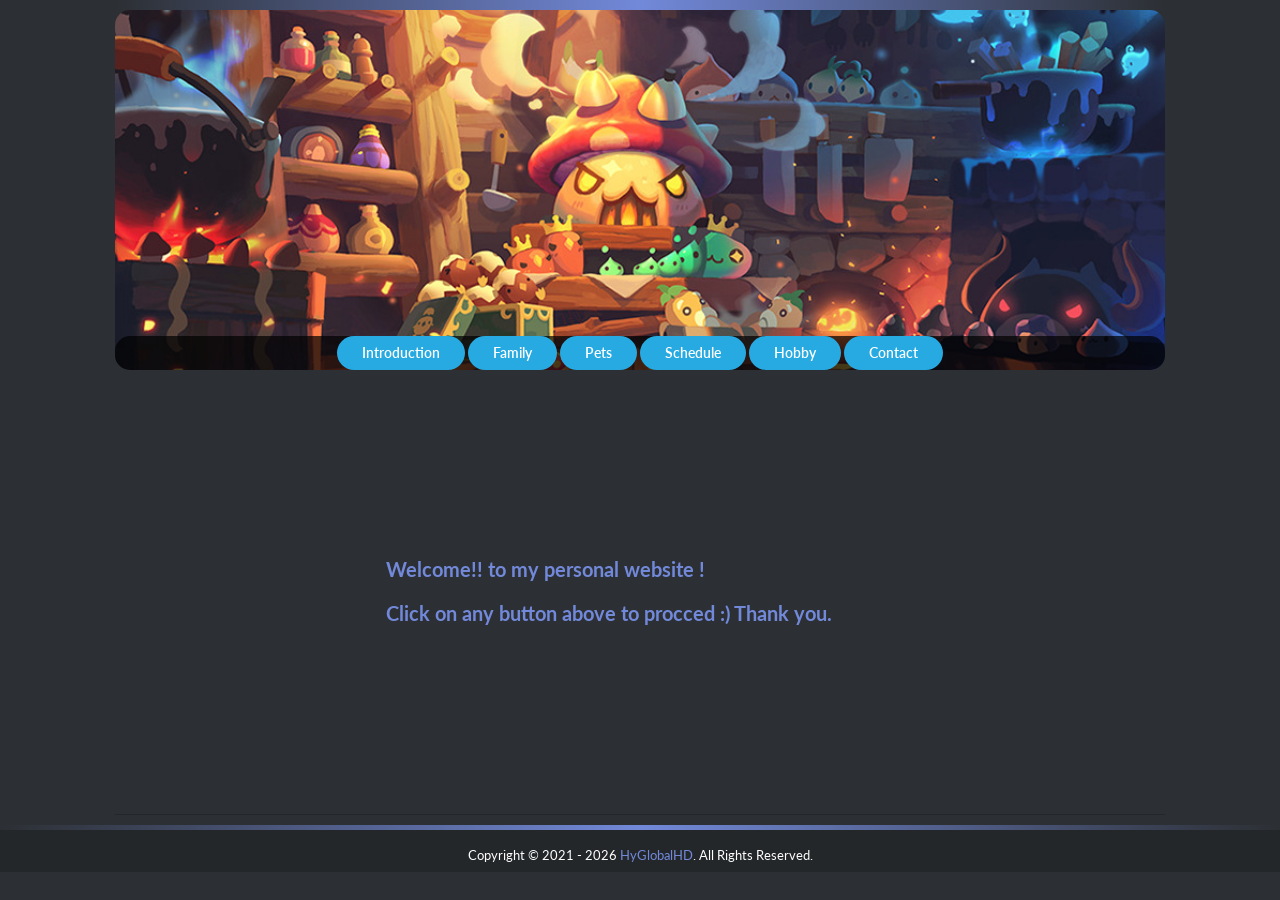
<file: index.html>
<!DOCTYPE html>
<html lang="en">
<head>
    <meta charset="UTF-8">
    <meta name="viewport" content="width=device-width, initial-scale=1">
    <!-- Title -->
    <title>My Personal Website</title>
    <!-- favicon. Image are taken from One Punch-Man, and only use just a tiny part of it -->
    <link rel="icon" href="media/opm-saitama-mad.png" type="image/icon type">
    <!-- Stylesheet -->
    <link rel="stylesheet" href="script/main.css">
    <style>
    </style>
    <!--Google Font-->
    <link href="https://fonts.googleapis.com/css?family=Lato:300,400,400i,700,700i" rel="stylesheet">
</head>
<body>

    <!-- Menu -->
    <div class="container">
        <div class="header-gradient"></div>
        <div class="cover">
            <div class="header">
                <a class="button" href="#intro" id="1" onmousedown="setVisible(this.id)">Introduction</a>
                <a class="button" href="#family" id="2" onmousedown="setVisible(this.id)">Family</a>
                <a class="button" href="#pets" id="3" onmousedown="setVisible(this.id)">Pets</a>
                <a class="button" href="#schedule" id="4" onmousedown="setVisible(this.id)">Schedule</a>
                <a class="button" href="#hobby" id="5" onmousedown="setVisible(this.id)">Hobby</a>
                <a class="button" href="#contact" id="6" onmousedown="setVisible(this.id)">Contact</a>
            </div>
        </div>

        <div id="splash" class="content content-under">
            <br><br><br><br><br><br><br>
            <h2 class="center">Welcome!! to my personal website !</h2>
            <h2 class="center"> Click on any button above to procced :) Thank you. </h2>
            <br><br><br><br><br><br><br>
        </div>
    
    
        <!-- Content -->
        <div id="intro" class="content content-under" style="display: none;">
            <h2>#Introduction</h2>
            <div> 
                <table class="box box-out center">
                 <tr>
                     <th>My Picture:</th>
                     <th>
                         <img src="media/mypicture.jpg" width="200px" height="260px">
                     </th>
                 </tr>
                 <tr>
                   <th> Full Name: </th>
                  <th> Amirul Adli Fahmi Bin Azam </th>
                 </tr>
                 <tr>
                   <th> Pen-Name: </th>
                  <th> HyGlobalHD </th>
                 </tr>
                 <tr>
                  <th> Birth date: </th>
                  <th> 13th April 2000 </th>
                 </tr>
                 <tr>
                  <th> Occupation: </th>
                  <th> Student </th>
                 </tr>
                 <tr>
                  <th> About: </th>
                  <th> Currently a student of UiTM, taking Diploma in Computer Science. 
                  </br> I usually goes by HyGLobalHD online.
                  </th>
                 </tr>
                 <tr>
                  <th> Hobby: </th>
                  <th>
                   <li> Reading novel </li>
                   <li> Reading manga </li>
                   <li> Programming </li>
                   <li> Gaming </li>
                  </th>
                 </tr>
                 <tr>
                  <th> Media Social: </th>
                  <th>
                    Instagram: <a href="https://instagram.com/hyglobalhd" target="_blank" style="color: white;">@hyglobalhd </a>
                   </br>
                    Github: <a href="https://github.com/hyglobalhd" target="_blank" style="color: white;">@hyglobalhd </a>
                  </th>
                 </tr>
                </table>
               </div>
        </div>
        
        <div id="family" class="content content-under" style="display: none;">
            <h2>#Family</h2>
            <p>About my family here
            </br>My family have a total of 7 people, including my parents.
            </br>I have 2 brother, and 2 little sister.
            </br>I am the middle child.</p>
            <br><br><br><br><br><br><br><br><br>
        </div>

        <div id="pets" class="content content-under" style="display: none;">
            <h2>#Pets</h2>
            <p>This is my pet, his name is cotton.</p>
            <img src="media/mypets.jpg" height="250px" width="250px">
        </div>

        <div id="schedule" class="content content-under" style="display: none;">
            <h2>#Schedule</h2>
            <p>This is my schedule for semester 4</p>
            <table class="box box-out center">
                <tr>
                    <th>Monday</th>
                    <th>
                        ENT300 10:00am-11:50am
                        <br>
                        ISP250 2:00pm-3.50pm
                        <br>
                        STA116 4:00pm-5:50pm
                    </th>
                </tr>
                <tr>
                    <th>Tuesday</th>
                    <th>CSC305 8:00am-9:50am <br>
                    CSC264 10:00am-11:50am 
                    <br>
                    ENT300 12:00pm-12:50pm 
                    <br>
                    ITT300 2:00pm-3:50pm 
                    </th>
                </tr>
                <tr>
                    <th>Wednesday</th>
                    <th>
                        STA116 10:00am-11:50am 
                        <br>
                        ISP250 2:00pm-3:50pm 
                    </th>
                </tr>
                <tr>
                    <th>Thursday</th>
                    <th>
                        CSC305 2:00pm-3:50pm
                        <br>
                        CSC264 4:00pm-5:50pm 
                    </th>
                </tr>
                <tr>
                    <th>Friday</th>
                    <th>
                        ITT300 10:00am-11:50am
                        <br>
                        HBU131 5:00pm-6:50pm 
                    </th>
                </tr>
            </table>
        </div>

        <div id="hobby" class="content content-under" style="display: none;">
            <h2>#Hobby</h2>
            <p>My hobby:
            <br>
            When I have spare time, I usually go to <a href="https://webnovel.com" target="_blank">webnovel.com</a> to read some novel.
            <br>
            Currently I am following "Losing money to be a tycoon", it mainly a comedy novel.
            <br>
            I also like to play game such as <a href="http://www.maplesea.com" target="_blank">MaplestorySEA</a>, and <a href="https://www.aq.com" target="_blank">Adventure Quest World</a>.
            <br>
            I also try to upload some part of my code in <a href="https://github.com/hyglobalhd">Github</a>.

            </p>
            
        <div class="content">
            <p>One of my favourite bgm from MaplestorySEA. Usually start at the login main screen.</p>
            <div class="center">
                <!-- Audio Source: Maplestory -->
                <!-- BGM title: Title -->
                <audio controls loop>
                    <source src="media/ms-title.ogg" type="audio/ogg">
                </audio>
            </div>
            <p> Below are some of my favourite playlist..</p>
            <div class="content">
                <iframe width="100%" height="315" src="https://www.youtube.com/embed/videoseries?list=PLGTsdxfOGDOrunC2mgkCBXkgQXatrviVQ" title="YouTube video player" frameborder="0" allow="accelerometer; autoplay; clipboard-write; encrypted-media; gyroscope; picture-in-picture" allowfullscreen></iframe> <!-- Taken from YouTube -->
            </div>
        </div>
        </div>


        <div id="contact" class="content content-under" style="display: none;">
            <h2>Contact Me! </h2>
            <!-- Contact me: idea to send an email from a static website using google script-->
            <!-- learn how to do from: https://github.com/dwyl/learn-to-send-email-via-google-script-html-no-server -->
            <!-- Disclaimer: I don't use 100% of what it teach, instead I only use a bit of the knowledge to set up a google script and set up my own form using my css and javascript.-->
            <!--https://script.google.com/macros/s/AKfycbxVo5qOW8a4XLDTKXz0c47XqZx7jRbVeinJIUb1/exec -->
            <form class="gform" method="POST" action="https://script.google.com/macros/s/AKfycbxVo5qOW8a4XLDTKXz0c47XqZx7jRbVeinJIUb1/exec">
                <div class="form-data">
                    <fieldset>
                        <label for="name">Name: </label>
                        <input type="text" id="name" name="name" required placeholder="Your name"/>
                    </fieldset>
                    <fieldset>
                        <label for="email">Your Email: </label>
                        <input id="email" name="email" type="email" value="" required placeholder="your.name@email.com"/>
                    </fieldset>
                    <fieldset>
                        <label for="message">Message: </label>
                        <textarea id="message" name="message" rows="10" placeholder="Your message here."></textarea>
                    </fieldset>
                    <fieldset style="display: none;">
                        <!-- Credit for security information to avoid bot spam: https://github.com/dwyl/ -->
                        <label for="honeypot" style="display: none;">To help avoid spam, utilize a Honeypot technique with a hidden text field; must be empty to submit the form! Otherwise, we assume the user is a spam bot.</label>
                        <input id="honeypot" type="text" name="honeypot" value="" style="display: none;"/>
                    </fieldset>
                    <fieldset>
                        <label for="captcha">Enter captcha: </label>
                        <input id="captcha-input" name="captcha" placeholder="Enter the captcha" value="" required/>
                        <em><span id="captcha-data" style="color: #7289da; font-size: 30px;"></span></em>
                        <div class="button" onmousedown="captchaValidation()">Validation</div>
                    </fieldset>
                    <p></p>
                    <div id="button_validated"></div>
                    <!--
                        <button class="button" id="captcha-button" style="display: none;">Send</button>-->
    
                </div>
                
                <div class="thank_you center" style="display: none;">
                    <h2>Thank you for contacting me! <br> I will contact you back!</h2>
                </div>
            </form>
        </div>


    </div>

    
    <footer class="footer">
    </footer>

    <!-- Copyrights -->
    <div class="copyright">
        Copyright &copy;  <span id="year"></span> <a href="https://github.com/hyglobalhd" target="_blank">HyGlobalHD</a>. All Rights Reserved.
    </div>
    <!-- Scripts -->
    <script src="script/main.js"></script>
    <script src="script/simpleCaptcha.js"></script>

    <!-- contact form handler inspired from: https://github.com/dwyl/ -->
    <script data-cfasync="false" src="script/form_handler.js"></script>
</body>
</html>
</file>
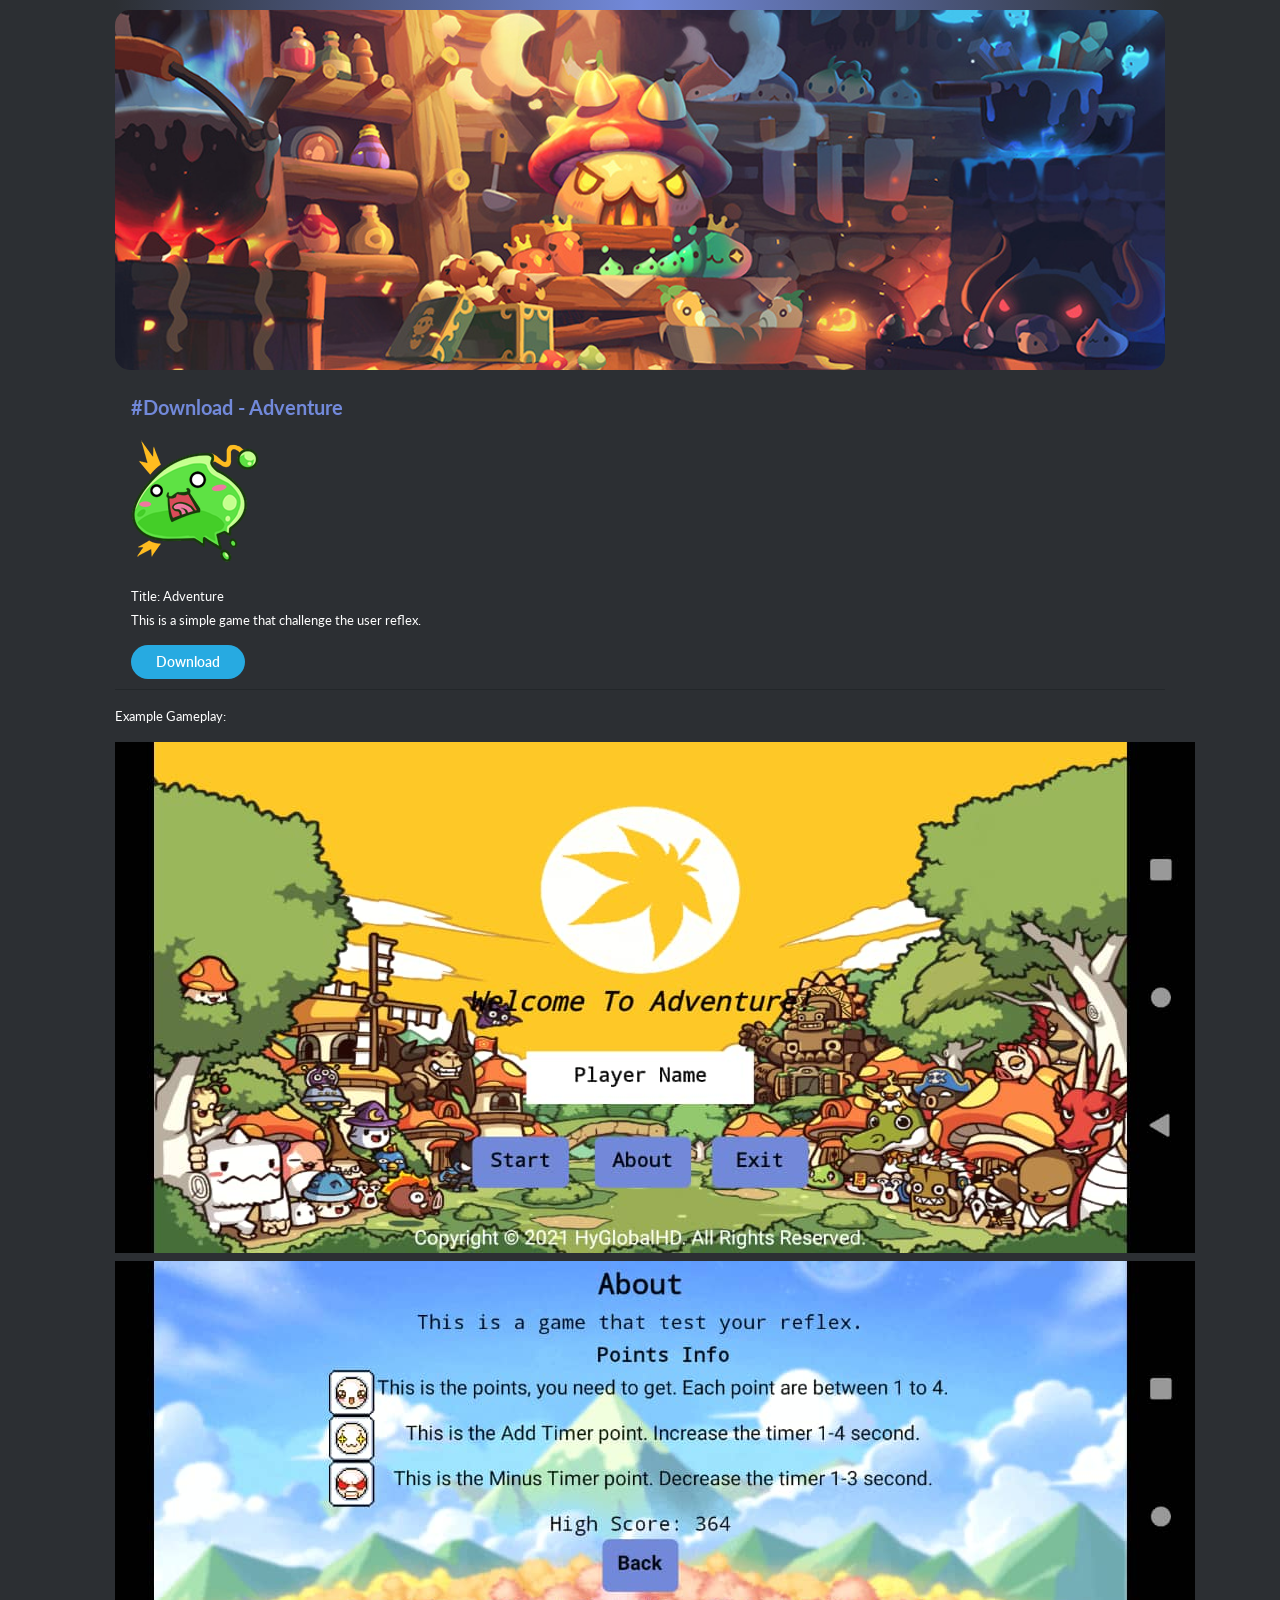
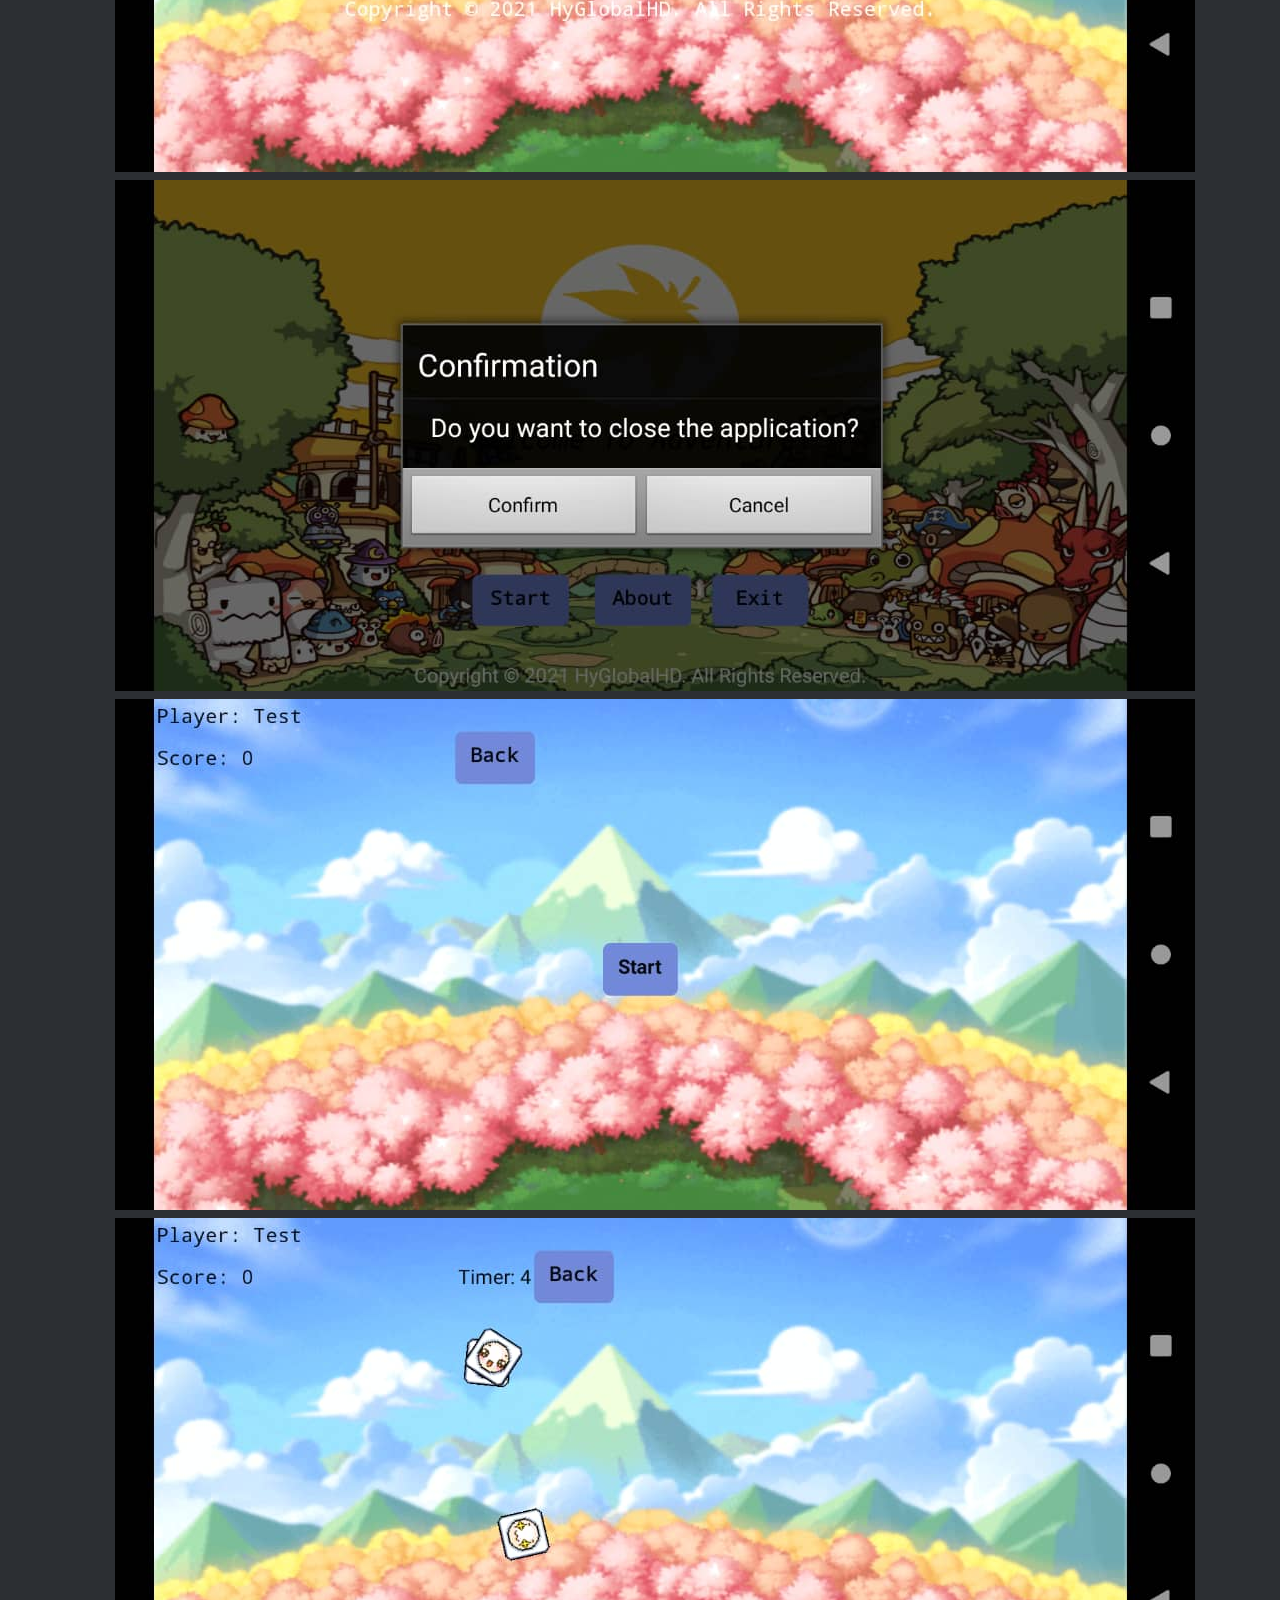
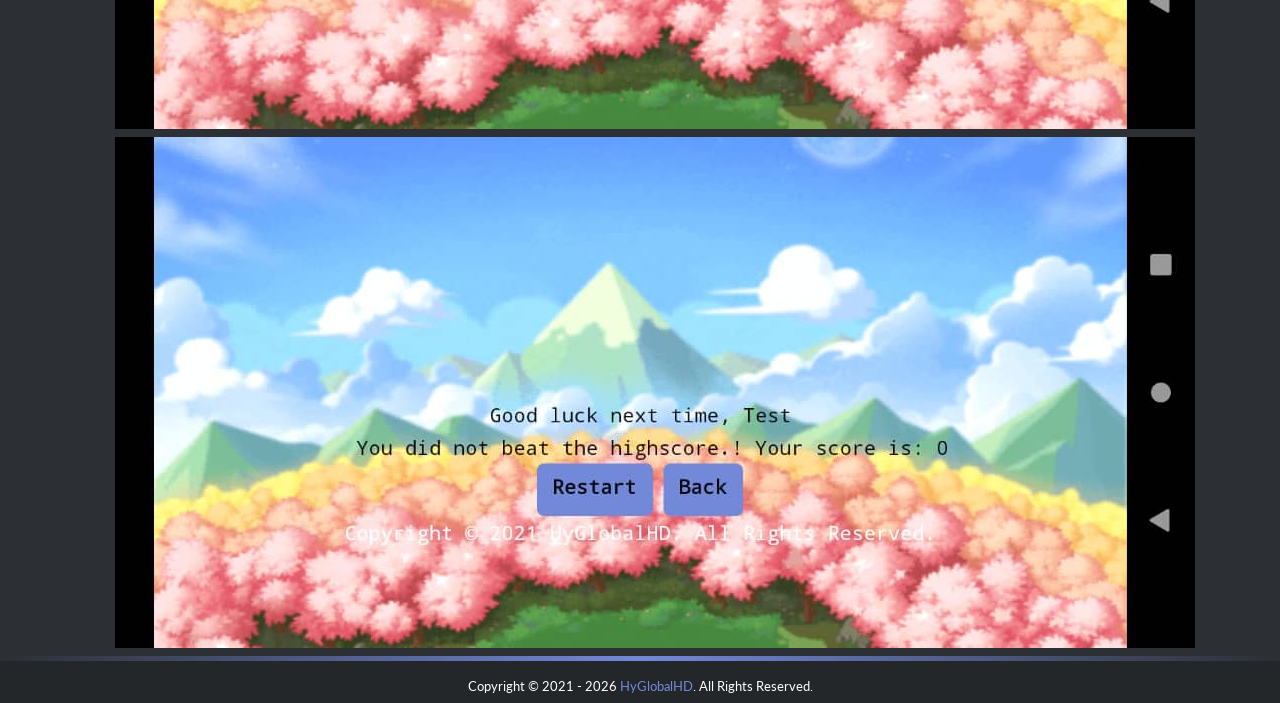
<file: download/index.html>
<!DOCTYPE html>
<html lang="en">
<head>
    
    <meta charset="UTF-8">
    <meta name="viewport" content="width=device-width, initial-scale=1">
    <!-- Title -->
    <title>Download - HyGlobalHD Project</title>
    <!-- favicon. Image are taken from One Punch-Man, and only use just a tiny part of it -->
    <link rel="icon" href="../media/opm-saitama-mad.png" type="image/icon type">
    <!-- Stylesheet -->
    <link rel="stylesheet" href="../script/main.css">
    <style>
    </style>
    <!--Google Font-->
    <link href="https://fonts.googleapis.com/css?family=Lato:300,400,400i,700,700i" rel="stylesheet">
</head>
<body>

    <!-- Menu -->
    <div class="container">
        <div class="header-gradient"></div>
        <div class="cover">
        </div>

        <div id="hobby" class="content content-under">
            <h2>#Download - Adventure</h2>
            <img src="../media/icon.png">
            <p>Title: Adventure
            <br>
            This is a simple game that challenge the user reflex.
            <br>

            </p>
            <a href="Adventure.apk" target="_blank" class="button">Download</a>
        </div>

        <p>Example Gameplay:</p>
        <img src="home.jpeg">
        <img src="about.jpeg">
        <img src="exit.jpeg">
        <img src="start1.jpeg">
        <img src="start2.jpeg">
        <img src="start3.jpeg">


    </div>

    
    <footer class="footer">
    </footer>

    <!-- Copyrights -->
    <div class="copyright">
        Copyright &copy;  <span id="year"></span> <a href="https://github.com/hyglobalhd" target="_blank">HyGlobalHD</a>. All Rights Reserved.
    </div>
    <!-- Scripts -->
    <script src="../script/main.js"></script>
</body>
</html>
</file>
<file: script/main.css>
/**
  * CSS made by @hyglobalhd(https://github.com/hygllobalhd)
  * the purpose for individual assignment 1
  * Some reference are taken from w3schools and have been adjusted and reformed to suits the website needs.
  * some images are taken from public open source art from Maplestory game.
  * 
  * Note: The colour scheme are inspired from discord, I choose the same colour as the colour are very nice and well intergrated.
  **/



html, body {
	height: 100%;
	width: 100%;
}

body {
	margin: 0;
	background-color: #2c2f33;
	font-family: 'Lato', sans-serif;
	line-height: 26px;
	font-size: 13px;
	overflow-x: hidden;
}


.header {
	background-color: rgba(0, 0, 0, 0.7);
	text-align: center;
	width: 100%;
	display: block;
	border-radius: 15px;
	position: absolute;
	bottom: 0px;
}
  
.content {
	padding: 16px;
}

.content-under {
	padding-top: 10px;
	padding-bottom: 10px;
	border-bottom: 1px solid #23272a;
	line-height: 24px;
	margin-bottom: 10px;
}
  
h2 {
	color: #7289da;
}

a {
	text-decoration: none;
	color: #7289da;
}

p {
	color: white;
}

table, th, td {
	border: 1px solid black;
	color: black;
}

.box {
	background-color: #7289dacb;
}

.box-out {
	border: 1px solid #7289da;
}

.center {
	margin: auto;
	width: 50%;
	padding: 10px;
}

.cover {
	background: url(../media/cover.jpg) no-repeat;
	background-position: center;
	background-size: cover;
	min-height: 360px;
	border-radius: 15px;
	position: relative;
}


.header-gradient {
	background: linear-gradient(to right, #2c2f33 0%, #7289da 50%, #2c2f33 100%);
	min-height: 10px;
}

.container {
	max-width: 1050px;
	padding-right: 10px;
	padding-left: 10px;
	margin-right: auto;
	margin-left: auto;
}

.button {
	background: #27aae1;
	color: white;
	padding: 7px 25px;
	border: none;
	font-size: 14px;
	position: relative;
	font-weight: 600;
	outline: none;
	display: inline-block;
	margin-bottom: 0;
	line-height: 1.42857143;
	text-align: center;
	white-space: nowrap;
	vertical-align: middle;
	touch-action: manipulation;
	cursor: pointer;
	user-select: none;
	border-radius: 30px;
}

.copyright {
	background: #23272a;
	text-align: center;
	color: white;
	padding: 12px 0 4px;
}

.footer {
	background: white;
	position: relative;
	display: block;
    background: linear-gradient(to right, #2c2f33 0%,#7289da 50%,#2c2f33 100%);
    height: 5px;
    width: 100%;
}

img {
	pointer-events: none;
}


/* A new style of scroll-bar */
/* width */
::-webkit-scrollbar {
	width: 7px;
}
/* Track */
::-webkit-scrollbar-track {
	box-shadow: inset 0 0 5px #2c2f33;
	border-radius: 5px;
}
/* Handle */
::-webkit-scrollbar-thumb {
	background: #7289da;
	border-radius: 5px;
}

label{
	color: white;
}
textarea {
	width: 100%;
	display: block;
}
fieldset {
	border-color: #7289da;
}
</file>
